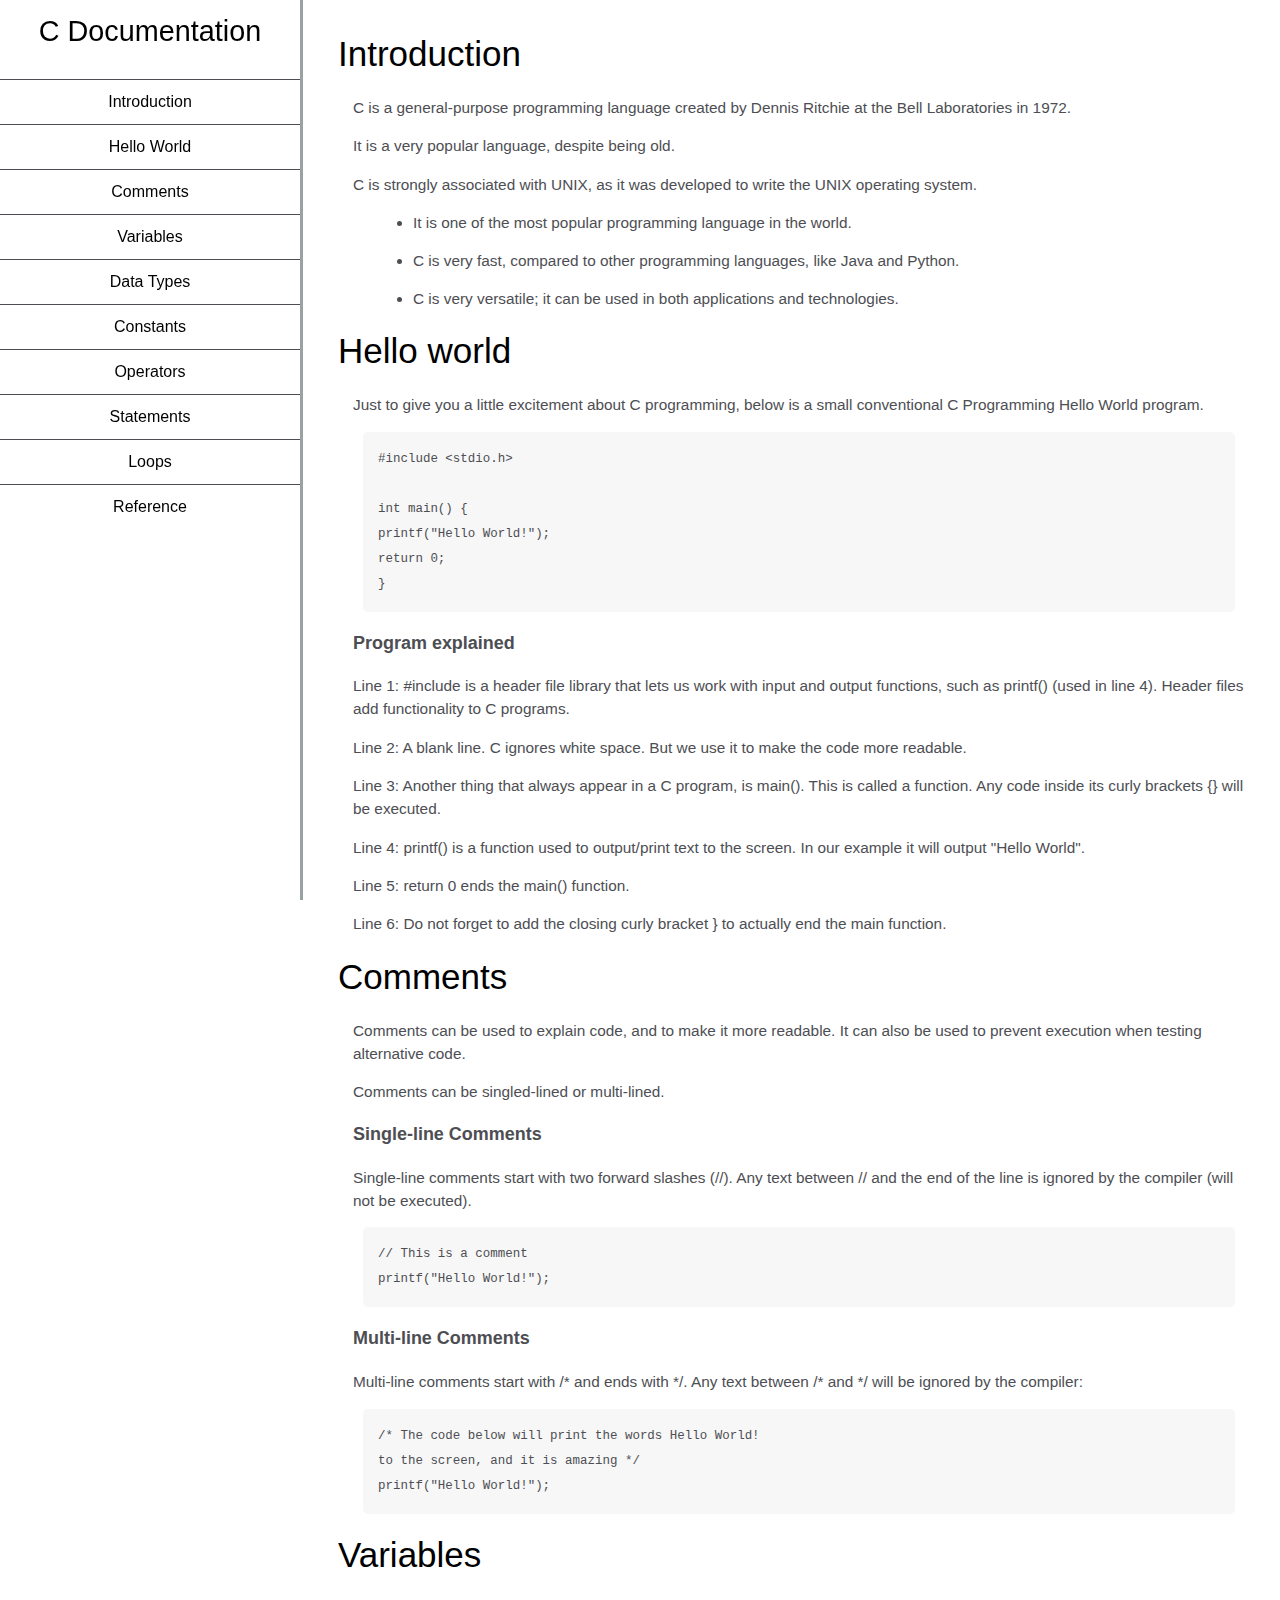
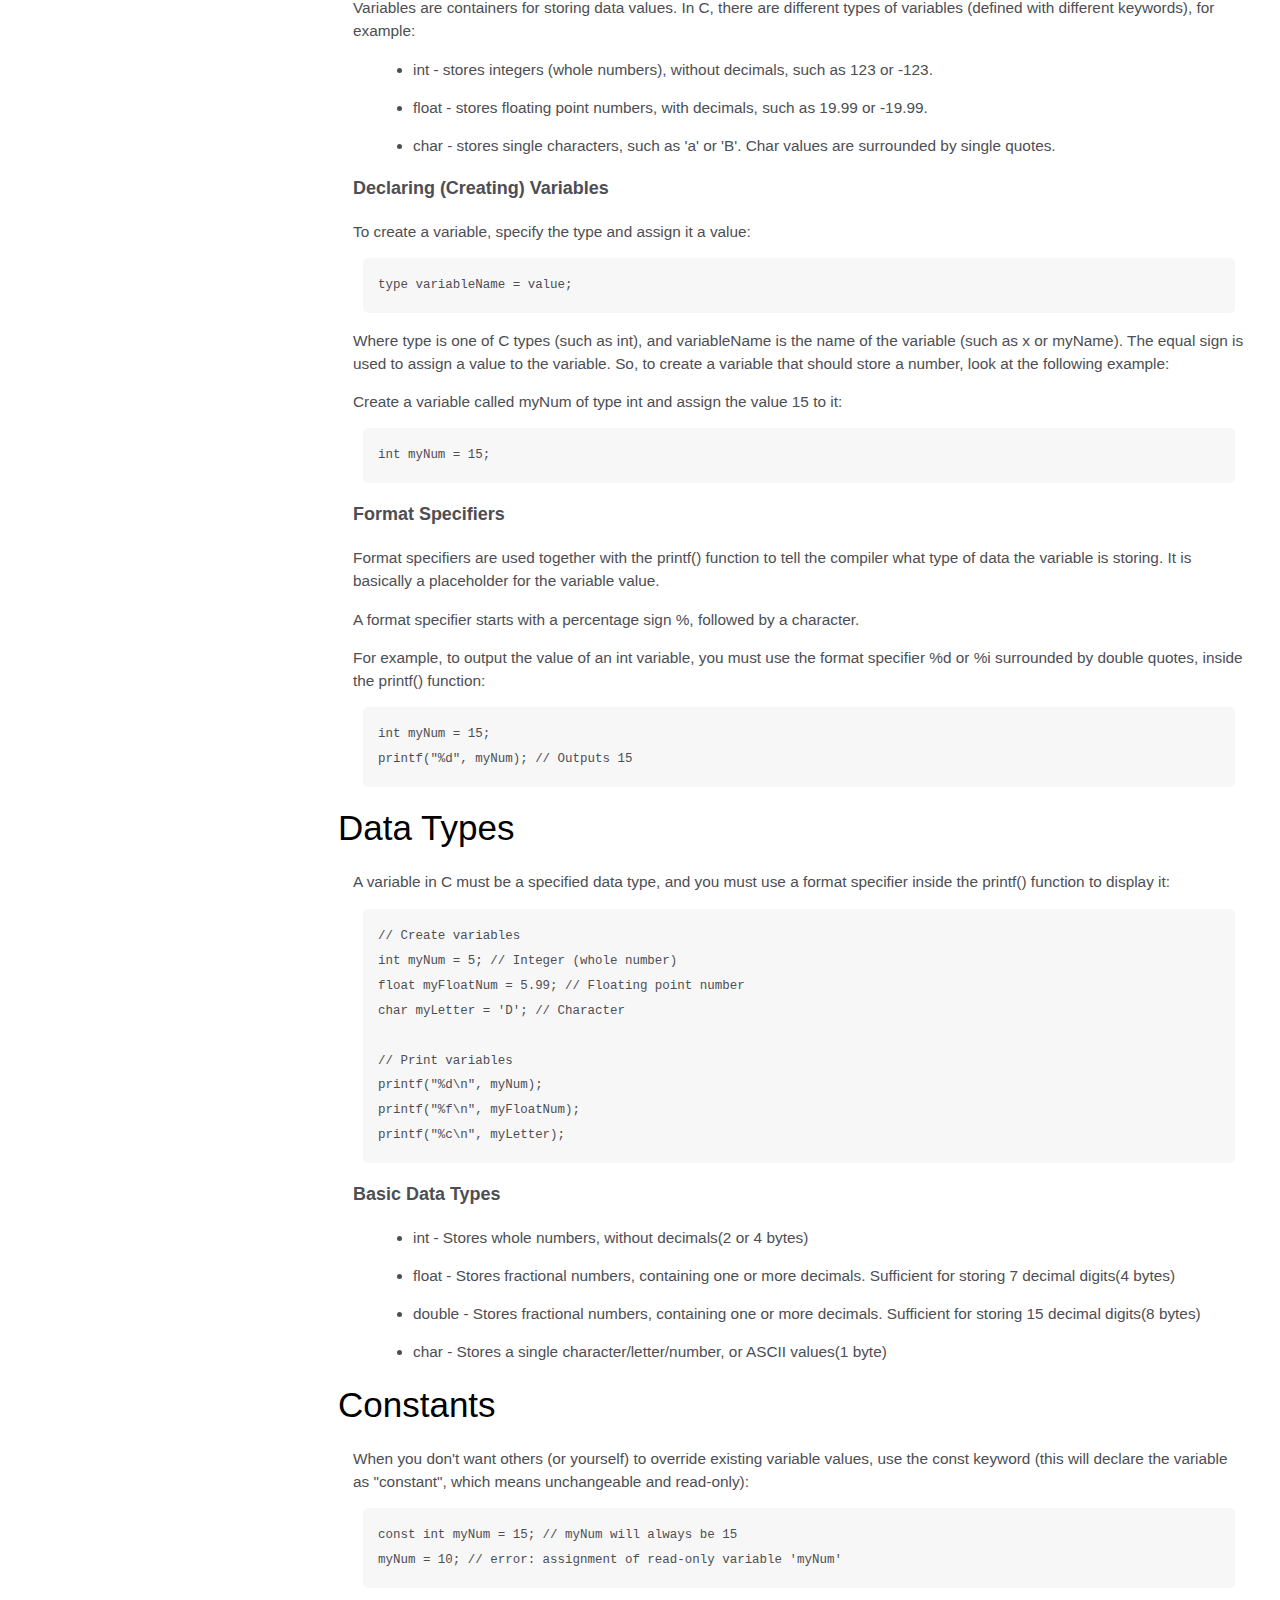
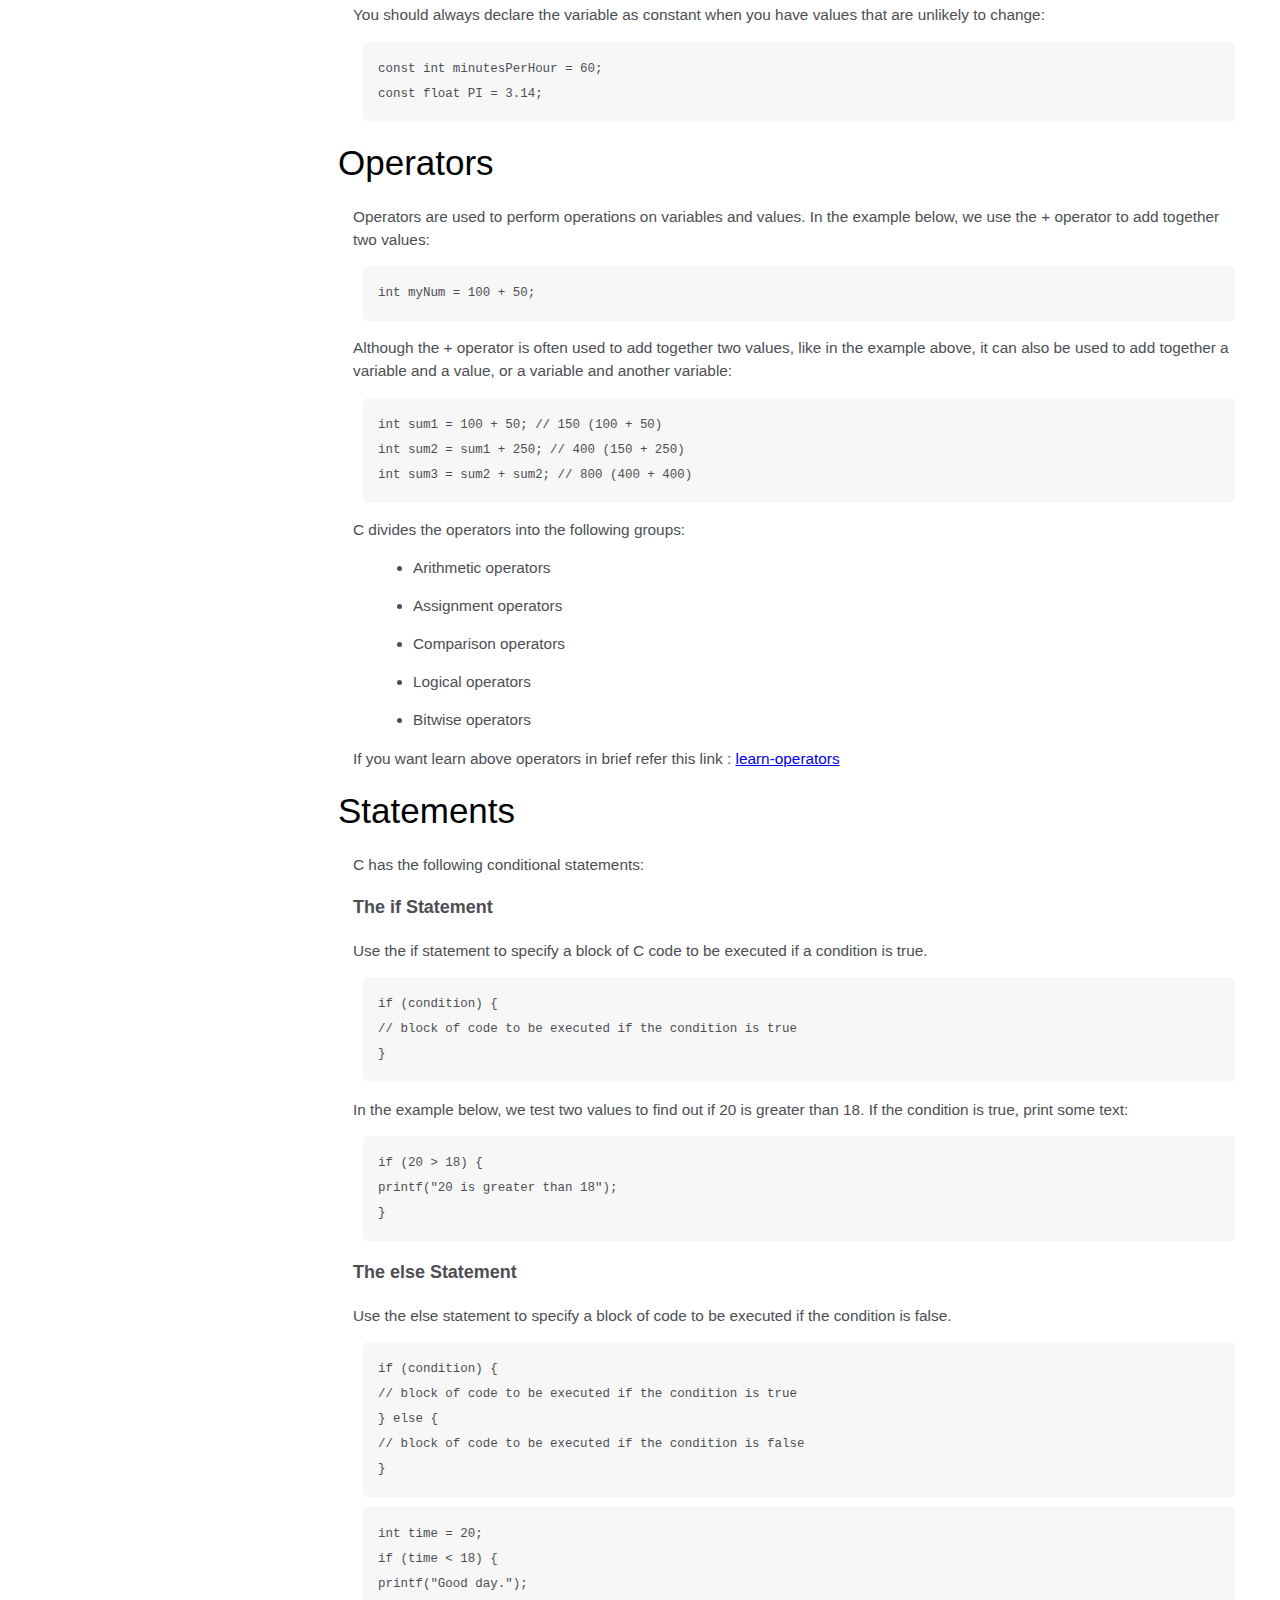
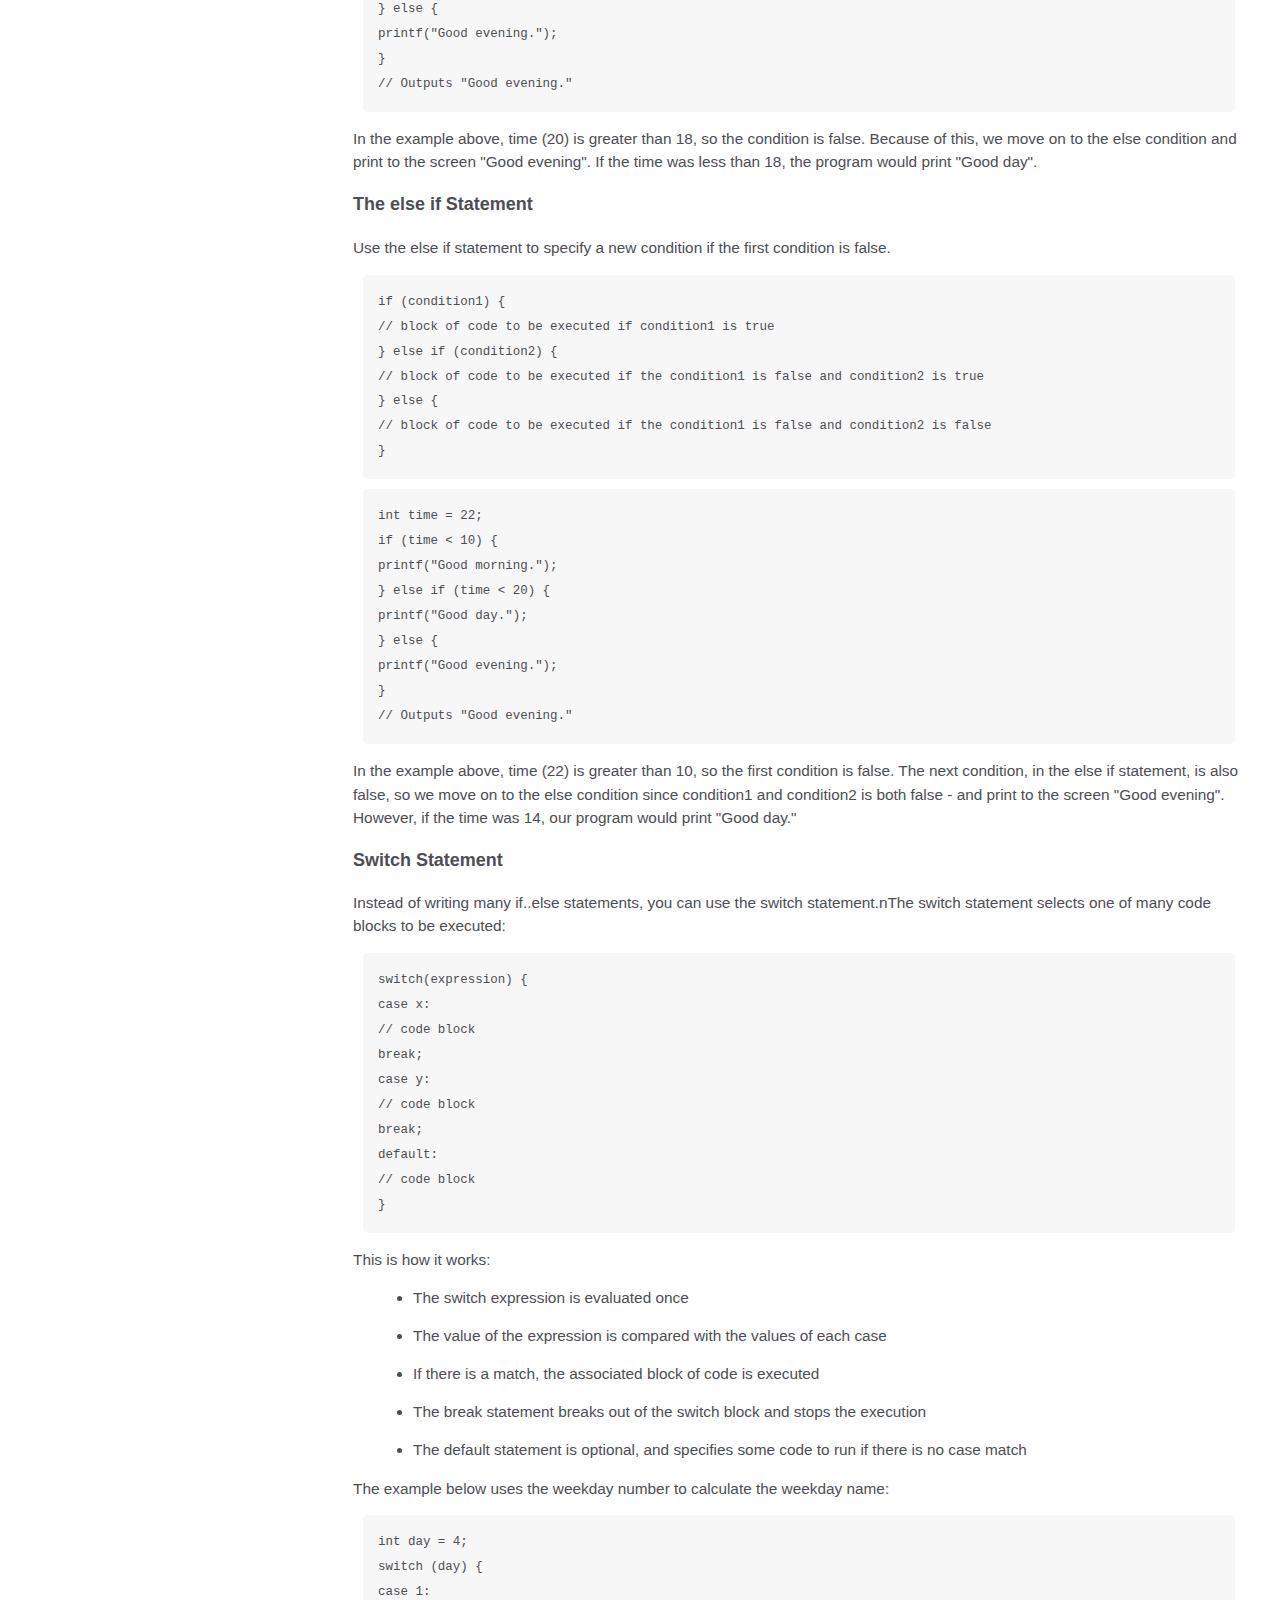
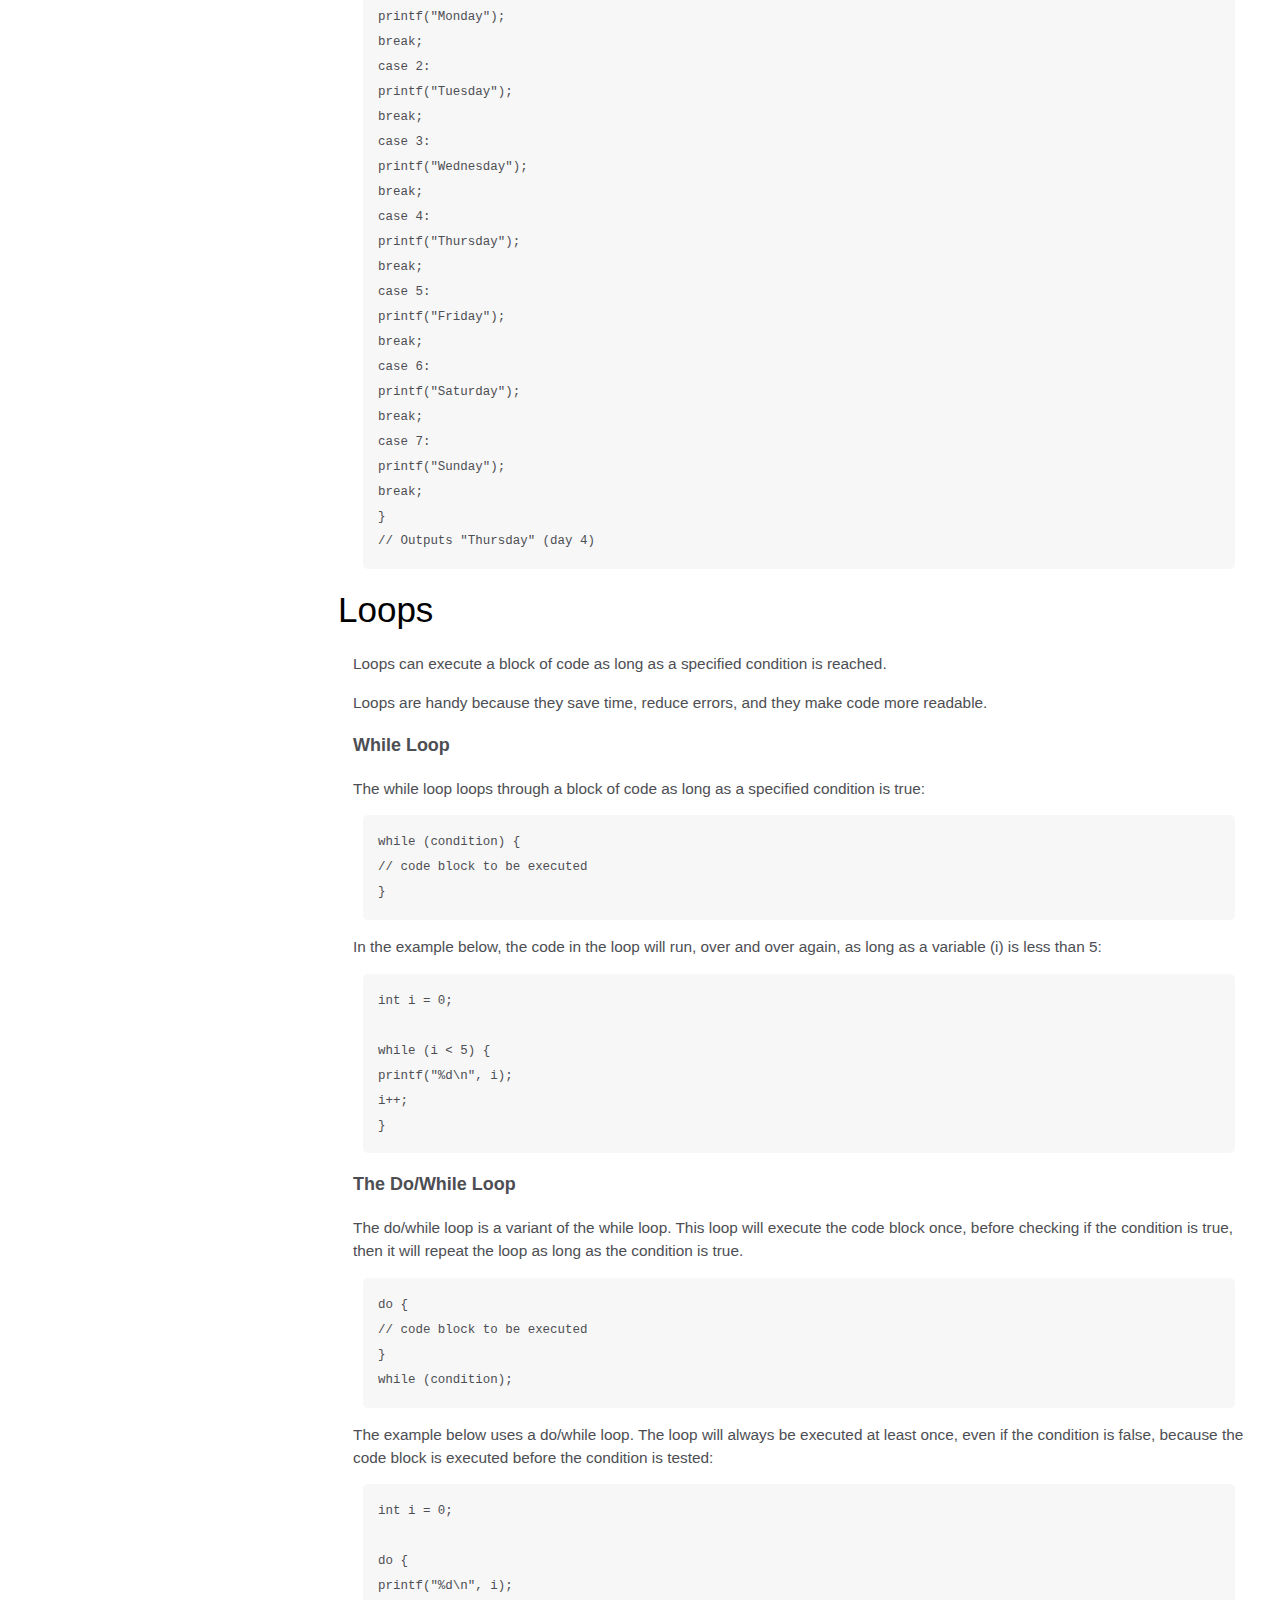
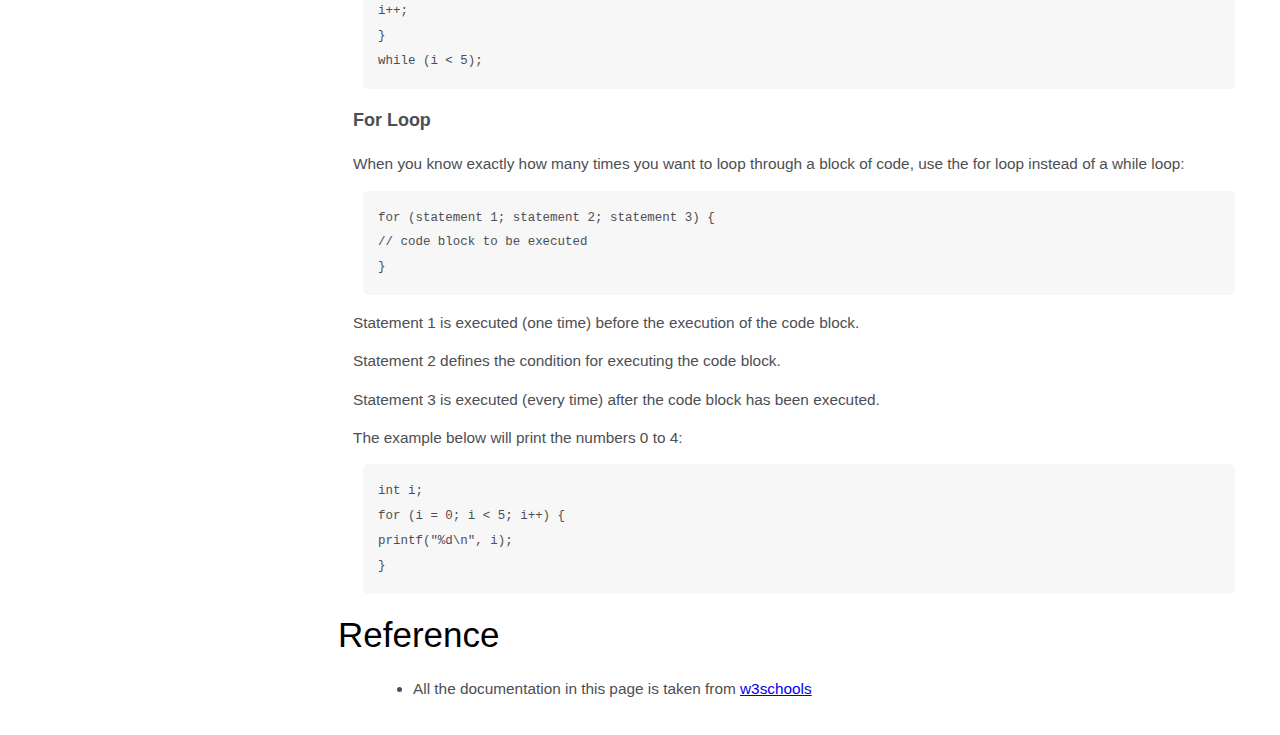
<file: 3. Technical Documentation Page/index.html>
<!DOCTYPE html>
<html lang="en">
  <head>
    <meta charset="UTF-8">
    <meta name="viewport" content="width=device-width, initial-scale=1.0">
    <title>Technical Documentation Page</title>
    <link rel="stylesheet" href="styles.css">
  </head>
  <body>
     <nav id="navbar">
        <header>C Documentation</header>
        <ul>
            <li><a class="nav-link" href="#Introduction">Introduction</a></li>
            <li><a class="nav-link" href="#Hello_world">Hello World</a></li>
            <li><a class="nav-link" href="#Comments">Comments</a></li>
            <li><a class="nav-link" href="#Variables">Variables</a></li>
            <li><a class="nav-link" href="#Data_types">Data Types</a></li>
            <li><a class="nav-link" href="#Constants">Constants</a></li>
            <li><a class="nav-link" href="#Operators">Operators</a></li>
            <li><a class="nav-link" href="#Statements">Statements</a></li>
            <li><a class="nav-link" href="#Loops">Loops</a></li>
            <li><a class="nav-link" href="#Reference">Reference</a></li>
        </ul>
    </nav>
    <main id="main-doc">
        <section class="main-section" id="Introduction">
            <header>Introduction</header>
            <article>
                <p>C is a general-purpose programming language created by Dennis Ritchie at the Bell Laboratories in 1972.</p>
                <p>It is a very popular language, despite being old.</p>
                <p>C is strongly associated with UNIX, as it was developed to write the UNIX operating system.</p>
                <ul>
                    <li>It is one of the most popular programming language in the world.</li>
                    <li>C is very fast, compared to other programming languages, like Java and Python.</li>
                    <li>C is very versatile; it can be used in both applications and technologies.</li>
                </ul>
            </article>
        </section>
        <section class="main-section" id="Hello_world">
            <header>Hello world</header>
            <article>
                <p>Just to give you a little excitement about C programming, below is a small conventional C Programming Hello World program.</p>
                <code>#include &lt;stdio.h&gt;
                  
                  int main() {
                    printf("Hello World!");
                    return 0;
                  }
                </code>
                <h3>Program explained</h3>
                <p>Line 1: #include <stdio.h> is a header file library that lets us work with input and output functions, such as printf() (used in line 4). Header files add functionality to C programs.</p>
                <p>Line 2: A blank line. C ignores white space. But we use it to make the code more readable.</p>
                <p>Line 3: Another thing that always appear in a C program, is main(). This is called a function. Any code inside its curly brackets {} will be executed.</p>
                <p>Line 4: printf() is a function used to output/print text to the screen. In our example it will output "Hello World".</p>
                <p>Line 5: return 0 ends the main() function.</p>
                <p>Line 6: Do not forget to add the closing curly bracket } to actually end the main function.</p>
            </article>
        </section>
        <section class="main-section" id="Comments">
          <header>Comments</header>
          <article>
            <p>Comments can be used to explain code, and to make it more readable. It can also be used to prevent execution when testing alternative code.</p>
            <p>Comments can be singled-lined or multi-lined.</p>
            <h3>Single-line Comments</h3>
            <p>Single-line comments start with two forward slashes (//). Any text between // and the end of the line is ignored by the compiler (will not be executed).</p>
            <code>// This is a comment
              printf("Hello World!");
            </code>
            <h3>Multi-line Comments</h3>
            <p>Multi-line comments start with /* and ends with */. Any text between /* and */ will be ignored by the compiler:</p>
            <code>/* The code below will print the words Hello World!
              to the screen, and it is amazing */
              printf("Hello World!");
            </code>
          </article>
        </section>
        <section class="main-section" id="Variables">
          <header>Variables</header>
          <article>
            <p>Variables are containers for storing data values. In C, there are different types of variables (defined with different keywords), for example:</p>
            <ul>
              <li>int - stores integers (whole numbers), without decimals, such as 123 or -123.</li>
              <li>float - stores floating point numbers, with decimals, such as 19.99 or -19.99.</li>
              <li>char - stores single characters, such as 'a' or 'B'. Char values are surrounded by single quotes.</li>
            </ul>
            <h3>Declaring (Creating) Variables</h3>
            <p>To create a variable, specify the type and assign it a value:</p>
            <code>type variableName = value;</code>
            <p>Where type is one of C types (such as int), and variableName is the name of the variable (such as x or myName). The equal sign is used to assign a value to the variable. So, to create a variable that should store a number, look at the following example:</p>
            <p>Create a variable called myNum of type int and assign the value 15 to it:</p>
            <code>int myNum = 15;</code>
            <h3>Format Specifiers</h3>
            <p>Format specifiers are used together with the printf() function to tell the compiler what type of data the variable is storing. It is basically a placeholder for the variable value.</p>
            <p>A format specifier starts with a percentage sign %, followed by a character.</p>
            <p>For example, to output the value of an int variable, you must use the format specifier %d or %i surrounded by double quotes, inside the printf() function:</p>
            <code>int myNum = 15;
              printf("%d", myNum);  // Outputs 15
            </code>
          </article>
        </section>
        <section class="main-section" id="Data_types">
          <header>Data Types</header>
          <article>
            <p>A variable in C must be a specified data type, and you must use a format specifier inside the printf() function to display it:</p>
            <code>// Create variables
              int myNum = 5;             // Integer (whole number)
              float myFloatNum = 5.99;   // Floating point number
              char myLetter = 'D';       // Character
              
              // Print variables
              printf("%d\n", myNum);
              printf("%f\n", myFloatNum);
              printf("%c\n", myLetter);
            </code>
            <h3>Basic Data Types</h3>
            <ul>
              <li>int - Stores whole numbers, without decimals(2 or 4 bytes)</li>
              <li>float - Stores fractional numbers, containing one or more decimals. Sufficient for storing 7 decimal digits(4 bytes)</li>
              <li>double - Stores fractional numbers, containing one or more decimals. Sufficient for storing 15 decimal digits(8 bytes)</li>
              <li>char - Stores a single character/letter/number, or ASCII values(1 byte)</li>
            </ul>
          </article>
        </section>
        <section class="main-section" id="Constants">
          <header>Constants</header>
          <article>
            <p>When you don't want others (or yourself) to override existing variable values, use the const keyword (this will declare the variable as "constant", which means unchangeable and read-only):</p>
            <code>const int myNum = 15;  // myNum will always be 15
              myNum = 10;  // error: assignment of read-only variable 'myNum'
            </code>
            <p>You should always declare the variable as constant when you have values that are unlikely to change:</p>
            <code>const int minutesPerHour = 60;
              const float PI = 3.14;
            </code>
          </article>
        </section>
        <section class="main-section" id="Operators">
          <header>Operators</header>
          <article>
            <p>Operators are used to perform operations on variables and values. In the example below, we use the + operator to add together two values:</p>
            <code>int myNum = 100 + 50;</code>
            <p>Although the + operator is often used to add together two values, like in the example above, it can also be used to add together a variable and a value, or a variable and another variable:</p>
            <code>int sum1 = 100 + 50;        // 150 (100 + 50)
              int sum2 = sum1 + 250;      // 400 (150 + 250)
              int sum3 = sum2 + sum2;     // 800 (400 + 400)
            </code>
            <p>C divides the operators into the following groups:</p>
            <ul>
              <li>Arithmetic operators</li>
              <li>Assignment operators</li>
              <li>Comparison operators</li>
              <li>Logical operators</li>
              <li>Bitwise operators</li>
            </ul>
            <p>If you want learn above operators in brief refer this link : <a href="https://www.w3schools.com/c/c_operators.php">learn-operators</a></p>
          </article>
        </section>
        <section class="main-section" id="Statements">
          <header>Statements</header>
          <article>
            <p>C has the following conditional statements:</p>
            <h3>The if Statement</h3>
            <p>Use the if statement to specify a block of C code to be executed if a condition is true.</p>
            <code>if (condition) {
              // block of code to be executed if the condition is true
              }
            </code>
            <p>In the example below, we test two values to find out if 20 is greater than 18. If the condition is true, print some text:</p>
            <code>if (20 > 18) {
              printf("20 is greater than 18");
              }
            </code>
            <h3>The else Statement</h3>
            <p>Use the else statement to specify a block of code to be executed if the condition is false.</p>
            <code>if (condition) {
              // block of code to be executed if the condition is true
              } else {
                // block of code to be executed if the condition is false
              }
            </code>
            <code>int time = 20;
              if (time < 18) {
                printf("Good day.");
              } else {
                printf("Good evening.");
              }
              // Outputs "Good evening."
            </code>
            <p>In the example above, time (20) is greater than 18, so the condition is false. Because of this, we move on to the else condition and print to the screen "Good evening". If the time was less than 18, the program would print "Good day".</p>
            <h3>The else if Statement</h3>
            <p>Use the else if statement to specify a new condition if the first condition is false.</p>
            <code>if (condition1) {
              // block of code to be executed if condition1 is true
              } else if (condition2) {
                // block of code to be executed if the condition1 is false and condition2 is true
              } else {
                  // block of code to be executed if the condition1 is false and condition2 is false
              }
            </code>
            <code>int time = 22;
              if (time < 10) {
                printf("Good morning.");
              } else if (time < 20) {
                printf("Good day.");
              } else {
                printf("Good evening.");
              }
              // Outputs "Good evening."
            </code>
            <p>In the example above, time (22) is greater than 10, so the first condition is false. The next condition, in the else if statement, is also false, so we move on to the else condition since condition1 and condition2 is both false - and print to the screen "Good evening". However, if the time was 14, our program would print "Good day."</p>
            <h3>Switch Statement</h3>
            <p>Instead of writing many if..else statements, you can use the switch statement.nThe switch statement selects one of many code blocks to be executed:</p>
            <code>switch(expression) {
              case x:
              // code block
              break;
              case y:
              // code block
              break;
              default:
              // code block
             }
            </code>
            <p>This is how it works:</p>
            <ul>
              <li>The switch expression is evaluated once</li>
              <li>The value of the expression is compared with the values of each case</li>
              <li>If there is a match, the associated block of code is executed</li>
              <li>The break statement breaks out of the switch block and stops the execution</li>
              <li>The default statement is optional, and specifies some code to run if there is no case match</li>
            </ul>
            <p>The example below uses the weekday number to calculate the weekday name:</p>
            <code>int day = 4;
              switch (day) {
                case 1:
                printf("Monday");
                break;
                case 2:
                printf("Tuesday");
                break;
                case 3:
                printf("Wednesday");
                break;
                case 4:
                printf("Thursday");
                break;
                case 5:
                printf("Friday");
                break;
                case 6:
                printf("Saturday");
                break;
                case 7:
                printf("Sunday");
                break;
              }
              // Outputs "Thursday" (day 4)
            </code>
          </article>
        </section>
        <section class="main-section" id="Loops">
          <header>Loops</header>
          <article>
            <p>Loops can execute a block of code as long as a specified condition is reached.</p>
            <p>Loops are handy because they save time, reduce errors, and they make code more readable.</p>
            <h3>While Loop</h3>
            <p>The while loop loops through a block of code as long as a specified condition is true:</p>
            <code>while (condition) {
              // code block to be executed
             }
            </code>
            <p>In the example below, the code in the loop will run, over and over again, as long as a variable (i) is less than 5:</p>
            <code>int i = 0;
              
              while (i < 5) {
                printf("%d\n", i);
                i++;
              }
            </code>
            <h3>The Do/While Loop</h3>
            <p>The do/while loop is a variant of the while loop. This loop will execute the code block once, before checking if the condition is true, then it will repeat the loop as long as the condition is true.</p>
            <code>do {
              // code block to be executed
             }
             while (condition);
            </code>
            <p>The example below uses a do/while loop. The loop will always be executed at least once, even if the condition is false, because the code block is executed before the condition is tested:</p>
            <code>int i = 0;

              do {
                printf("%d\n", i);
                i++;
              }
              while (i < 5);
            </code>
            <h3>For Loop</h3>
            <p>When you know exactly how many times you want to loop through a block of code, use the for loop instead of a while loop:</p>
            <code>for (statement 1; statement 2; statement 3) {
              // code block to be executed
             }
            </code>
            <p>Statement 1 is executed (one time) before the execution of the code block.</p>
            <p>Statement 2 defines the condition for executing the code block.</p>
            <p>Statement 3 is executed (every time) after the code block has been executed.</p>
            <p>The example below will print the numbers 0 to 4:</p>
            <code>int i;
              for (i = 0; i < 5; i++) {
                printf("%d\n", i);
              }
            </code>
          </article>
        </section>
        <section class="main-section" id="Reference">
          <header>Reference</header>
          <article>
            <ul>
              <li>All the documentation in this page is taken from <a href="https://www.w3schools.com/c/">w3schools</a></li>
            </ul>
          </article>
        </section>
    </main>
  </body>
</html>
</file>
<file: 3. Technical Documentation Page/styles.css>
html,body {
    min-width: 290px;
    color: #4d4e53;
    background-color: #ffffff;
    font-family: "Open Sans", Arial, sans-serif;
    line-height: 1.5;
}

/* Side-Nav-bar */

#navbar {
    position: fixed;
    min-width: 290px;
    text-align: center;
    top: 0px;
    left: 0px;
    width: 300px;
    height: 100%;
    border-right: solid;
    border-color: rgba(0, 22, 22, 0.4);
}

#navbar header {
    background: white;
    margin: 0px;
    padding: 10px;
    box-sizing: border-box;
}

header {
    color: black;
    margin: 10px;
    text-align: center;
    font-size: 1.8em;
    font-weight: thin;
}

#main-doc header {
    font-family: 'Dosis', sans-serif;
    font-size: 35px;
    color: black;
    text-align: left;
    margin: 0px;
}

#navbar ul {
    background: white;
    height: 88%;
    padding: 0;
    overflow-y: auto;
    overflow-x: hidden;
}

#navbar li {
    color: #4d4e53;
    border-top: 1px solid;
    list-style: none;
    position: relative;
    width: 100%;
}

#navbar a {
    display: block;
    padding: 10px 30px;
    color:black;
    font-weight: 520;
    text-decoration: none;
    cursor: pointer;
}

#navbar a:hover {
    color: white;
    transition: 1.0s ease;
    background: #b5b5b5;
}

/* Main-Section */

#main-doc {
    position: absolute;
    margin-left: 310px;
    padding: 20px;
    margin-bottom: 110px;
}

section article {
    color: #4d4e53;
    margin: 15px;
    font-size: 0.96em;
}

section li {
    margin: 15px 0px 0px 20px;
}

code {
    display: block;
    text-align: left;
    white-space: pre-line;
    position: relative;
    word-break: normal;
    word-wrap: normal;
    line-height: 2;
    background-color: #f7f7f7;
    padding: 15px;
    margin: 10px;
    border-radius: 5px;
}

@media only screen and (max-width: 815px) {
    #navbar ul {
        border: 1px solid;
        height: 207px;
    }
    #navbar {
        background-color: white;
        position: absolute;
        top: 0;
        padding: 0;
        margin: 0;
        width: 100%;
        max-height: 275px;
        border: none;
        z-index: 1;
        border-bottom: 2px solid;
    }
    #main-doc {
        position: relative;
        margin-left: 0px;
        margin-top: 270px;
    }
}

@media only screen and (max-width: 400px) {
    #main-doc {
        margin-left: -10px;
    }
    code {
        margin-left: -20px;
        overflow: hidden;
        text-overflow: ellipsis;
        width: 100%;
        padding: 10px;
        padding-left: 10px;
        padding-right: 45px;
        min-width: 233px;
    }
    #main-doc header {
        font-size: 25px;
    }
    #navbar header {
        font-size: 20px;
        text-align: center;
        box-sizing: border-box;
    }
    #navbar {
        width: 100%;
        max-height: 250px;
    }
}
</file>
